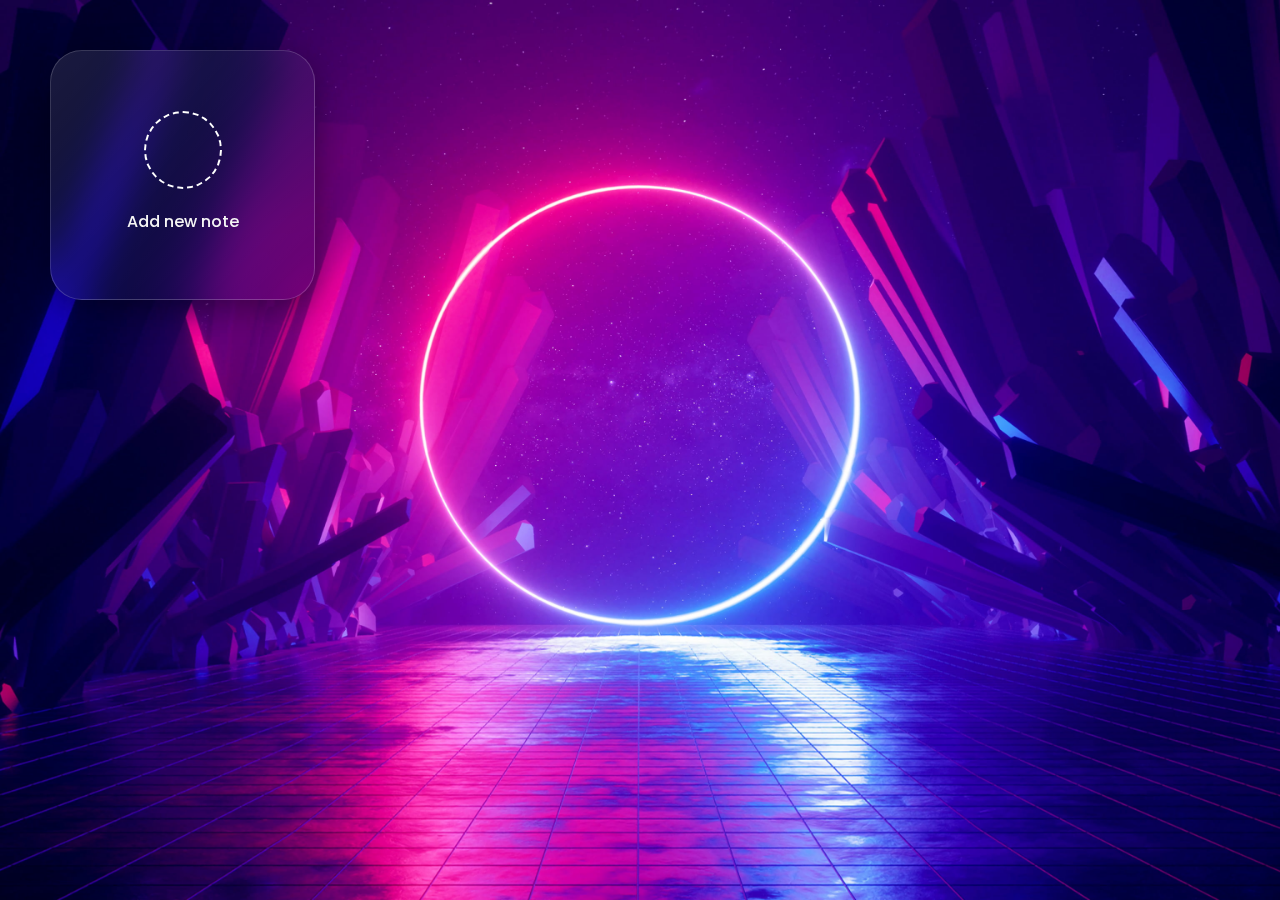
<file: main.html>
<!DOCTYPE html>
<html lang="en" dir="ltr">
  <head>
    <meta charset="utf-8" />
    <meta http-equiv="X-UA-Compatible" content="IE=edge">
    <meta name="description" content="A simple note-taking webpage with a glassmorphism effect." />
    <title>Note-Taking Webpage</title>
    <meta name="viewport" content="width=device-width, initial-scale=1.0" />
    <link rel="stylesheet" href="https://unicons.iconscout.com/release/v4.0.0/css/line.css" />
    <style>
      @import url('https://fonts.googleapis.com/css2?family=Poppins:wght@400;500;600;700&display=swap');

      * {
        margin: 0;
        padding: 0;
        box-sizing: border-box;
        font-family: 'Poppins', sans-serif;
      }

      body {
        background: url('/Image/wallpaperflare.com_wallpaper.jpg') no-repeat center center fixed;
        background-size: cover;
      }

      .wrapper {
        margin: 50px;
        display: grid;
        gap: 25px;
        grid-template-columns: repeat(auto-fill, 265px);
      }

      .wrapper li {
        height: 250px;
        list-style: none;
        border-radius: 5px;
        padding: 15px 20px 20px;
        background: #fff;
        box-shadow: 0 4px 8px rgba(0, 0, 0, 0.05);
      }

      .add-box,
      .icon,
      .bottom-content,
      .popup,
      header,
      .settings .menu li {
        display: flex;
        align-items: center;
        justify-content: space-between;
      }

      .add-box {
        cursor: pointer;
        flex-direction: column;
        justify-content: center;
      }

      .add-box .icon {
        height: 78px;
        width: 78px;
        color: whitesmoke;
        font-size: 40px;
        border-radius: 50%;
        justify-content: center;
        border: 2px dashed white;
      }

      .add-box p {
        color: whitesmoke;
        font-weight: 500;
        margin-top: 20px;
      }

      .note {
        display: flex;
        flex-direction: column;
        justify-content: space-between;
      }

      .note .details {
        max-height: 165px;
        overflow-y: auto;
      }

      .note .details::-webkit-scrollbar,
      .popup textarea::-webkit-scrollbar {
        width: 0;
      }

      .note .details:hover::-webkit-scrollbar,
      .popup textarea:hover::-webkit-scrollbar {
        width: 5px;
      }

      .note .details:hover::-webkit-scrollbar-track,
      .popup textarea:hover::-webkit-scrollbar-track {
        background: whitesmoke;
        border-radius: 25px;
      }

      .note .details:hover::-webkit-scrollbar-thumb,
      .popup textarea:hover::-webkit-scrollbar-thumb {
        background: #e6e6e6;
        border-radius: 25px;
      }

      .note p {
        font-size: 22px;
        font-weight: 500;
        color: whitesmoke;
      }

      .details span {
        color: whitesmoke;
      }

      .note span {
        display: block;
        color: whitesmoke;
        font-size: 16px;
        margin-top: 5px;
      }

      .note .bottom-content {
        padding-top: 10px;
        border-top: 1px solid #ccc;
      }

      .bottom-content span {
        color: whitesmoke;
        font-size: 14px;
      }

      .bottom-content .settings {
        position: relative;
      }

      .bottom-content .settings i {
        color: #6D6D6D;
        cursor: pointer;
        font-size: 15px;
      }

      .settings .menu {
        z-index: 1;
        bottom: 0;
        right: -5px;
        padding: 5px 0;
        background: #fff;
        position: absolute;
        border-radius: 4px;
        transform: scale(0);
        transform-origin: bottom right;
        box-shadow: 0 0 6px rgba(0, 0, 0, 0.15);
        transition: transform 0.2s ease;
      }

      .settings.show .menu {
        transform: scale(1);
      }

      .settings .menu li {
        height: 25px;
        font-size: 16px;
        margin-bottom: 2px;
        padding: 17px 15px;
        cursor: pointer;
        box-shadow: none;
        border-radius: 0;
        justify-content: flex-start;
      }

      .menu li:last-child {
        margin-bottom: 0;
      }

      .menu li:hover {
        background: #f5f5f5;
      }

      .menu li i {
        padding-right: 8px;
      }

      .popup-box {
        position: fixed;
        top: 0;
        left: 0;
        z-index: 2;
        height: 100%;
        width: 100%;
        background: rgba(0, 0, 0, 0.4);
      }

      .popup-box .popup {
        position: absolute;
        top: 50%;
        left: 50%;
        z-index: 3;
        width: 100%;
        max-width: 400px;
        justify-content: center;
        transform: translate(-50%, -50%) scale(0.95);
      }

      .popup-box,
      .popup {
        opacity: 0;
        pointer-events: none;
        transition: all 0.25s ease;
      }

      .popup-box.show,
      .popup-box.show .popup {
        opacity: 1;
        pointer-events: auto;
      }

      .popup-box.show .popup {
        transform: translate(-50%, -50%) scale(1);
      }

      #glass-effect {
        background: linear-gradient(135deg, rgba(255, 255, 255, 0.1), rgba(255, 255, 255, 0));
        -webkit-backdrop-filter: blur(20px);
        backdrop-filter: blur(20px);
        box-shadow: 0 9px 32px 0 rgba(0, 0, 0, 0.37);
        border: 1px solid rgba(255, 255, 255, 0.18);
        border-radius: 32px;
      }

      #glass-effect1 {
        background: whitesmoke;
        box-shadow: 0 9px 32px 0 rgba(0, 0, 0, 0.37);
        border: 1px solid rgba(255, 255, 255, 0.18);
        border-radius: 8px;
      }

      .popup .content {
        border-radius: 5px;
        background: #fff;
        width: calc(100% - 15px);
        box-shadow: 0 0 15px rgba(0, 0, 0, 0.1);
      }

      .content header {
        padding: 15px 25px;
        border-bottom: 1px solid #ccc;
      }

      .content header p {
        font-size: 20px;
        font-weight: 500;
      }

      .content header i {
        color: #8b8989;
        cursor: pointer;
        font-size: 23px;
      }

      .content form {
        margin: 15px 25px 35px;
      }

      .content form .row {
        margin-bottom: 20px;
      }

      form .row label {
        font-size: 18px;
        display: block;
        margin-bottom: 6px;
      }

      form :where(input, textarea) {
        height: 50px;
        width: 100%;
        outline: none;
        font-size: 17px;
        padding: 0 15px;
        border-radius: 4px;
        border: 1px solid #999;
      }

      form :where(input, textarea):focus {
        box-shadow: 0 2px 4px rgba(0, 0, 0, 0.11);
        border: 1px solid #d34cd1;
      }

      form .row textarea {
        height: 150px;
        resize: none;
        padding: 8px 15px;
      }

      form button {
        width: 100%;
        height: 50px;
        color: #fff;
        outline: none;
        border: none;
        cursor: pointer;
        font-size: 17px;
        border-radius: 4px;
        background: #d34cd1;
      }

      @media (max-width: 660px) {
        .wrapper {
          margin: 15px;
          gap: 15px;
          grid-template-columns: repeat(auto-fill, 100%);
        }

        .popup-box .popup {
          max-width: calc(100% - 15px);
        }

        .bottom-content .settings i {
          font-size: 17px;
        }
      }
    </style>
  </head>
  <body>
    <div class="popup-box">
      <div class="popup">
        <div class="content" id="glass-effect1">
          <header>
            <p></p>
            <i class="uil uil-times"></i>
          </header>
          <form action="#">
            <div class="row title">
              <label>Title</label>
              <input type="text" spellcheck="false" />
            </div>
            <div class="row description">
              <label>Description</label>
              <textarea spellcheck="false"></textarea>
            </div>
            <button></button>
          </form>
        </div>
      </div>
    </div>
    <div class="wrapper">
      <li class="add-box" id="glass-effect">
        <div class="icon"><i class="uil uil-plus"></i></div>
        <p>Add new note</p>
      </li>
    </div>

    <script>
      const addBox = document.querySelector(".add-box"),
        popupBox = document.querySelector(".popup-box"),
        popupTitle = popupBox.querySelector("header p"),
        closeIcon = popupBox.querySelector("header i"),
        titleTag = popupBox.querySelector("input"),
        descTag = popupBox.querySelector("textarea"),
        addBtn = popupBox.querySelector("button");

      // Array of month names
      const months = ["January", "February", "March", "April", "May", "June", "July",
        "August", "September", "October", "November", "December"];

      // Retrieve notes from localStorage or initialize an empty array
      const notes = JSON.parse(localStorage.getItem("notes") || "[]");

      // Flags and ID for note updates
      let isUpdate = false, updateId;

      // Open the popup box to add a new note
      addBox.addEventListener("click", () => {
        popupTitle.innerText = "Add a new Note";
        addBtn.innerText = "Add Note";
        popupBox.classList.add("show");
        document.querySelector("body").style.overflow = "hidden";
        if (window.innerWidth > 660) titleTag.focus();
      });

      // Close the popup box and reset fields
      closeIcon.addEventListener("click", () => {
        isUpdate = false;
        titleTag.value = descTag.value = "";
        popupBox.classList.remove("show");
        document.querySelector("body").style.overflow = "auto";
      });

      function showNotes() {
      if (!notes) return;
      document.querySelectorAll(".note").forEach(li => li.remove());
      notes.forEach((note, id) => {
        let filterDesc = note.description.replaceAll("\n", '<br/>');
        let liTag = `<li class="note" style="
                    background: linear-gradient(135deg, rgba(255, 255, 255, 0.1), rgba(255, 255, 255, 0));
                    backdrop-filter: blur(20px);
                    box-shadow: 0 9px 32px 0 rgba(0, 0, 0, 0.37);
                    border: 1px solid rgba(255, 255, 255, 0.18);
                    border-radius: 32px;">
                    <div class="details">
                        <p>${note.title}</p>
                        <span>${filterDesc}</span>
                    </div>
                    <div class="bottom-content">
                        <span>${note.date}</span>
                        <div class="settings">
                            <i onclick="showMenu(this)" class="uil uil-ellipsis-h"></i>
                            <ul class="menu">
                                <li onclick="updateNote(${id}, '${note.title.replace(/'/g, "\\'")}', '${note.description.replace(/\n/g, "\\n").replace(/'/g, "\\'")}')"><i class="uil uil-pen"></i>Edit</li>
                                <li onclick="deleteNote(${id})"><i class="uil uil-trash"></i>Delete</li>
                            </ul>
                        </div>
                    </div>
                </li>`;
        addBox.insertAdjacentHTML("afterend", liTag);
      });
    }

      

      // Show menu options for each note
      function showMenu(elem) {
        elem.parentElement.classList.add("show");
        document.addEventListener("click", e => {
          if (e.target.tagName != "I" || e.target != elem) {
            elem.parentElement.classList.remove("show");
          }
        });
      }

      // Delete a specific note
      function deleteNote(noteId) {
        let confirmDel = confirm("Are you sure you want to delete this note?");
        if (!confirmDel) return;
        notes.splice(noteId, 1);
        localStorage.setItem("notes", JSON.stringify(notes));
        showNotes();
      }

      // Update a specific note
      function updateNote(noteId, title, filterDesc) {
        let description = filterDesc.replaceAll('<br/>', '\r\n');
        updateId = noteId;
        isUpdate = true;
        addBox.click();
        titleTag.value = title;
        descTag.value = description;
        popupTitle.innerText = "Update a Note";
        addBtn.innerText = "Update Note";
      }

      // Add or update a note on button click
      addBtn.addEventListener("click", e => {
        e.preventDefault();
        let title = titleTag.value.trim(),
          description = descTag.value.trim();
      
        if (title || description) {
          let currentDate = new Date(),
            month = months[currentDate.getMonth()],
            day = currentDate.getDate(),
            year = currentDate.getFullYear();
        
          let noteInfo = { title, description, date: `${month} ${day}, ${year}` }
          if (!isUpdate) {
            notes.push(noteInfo);
          } else {
            isUpdate = false;
            notes[updateId] = noteInfo;
          }
          localStorage.setItem("notes", JSON.stringify(notes));
          showNotes();
          closeIcon.click();
        }
      });
    </script>
  </body>
</html>
</file>
